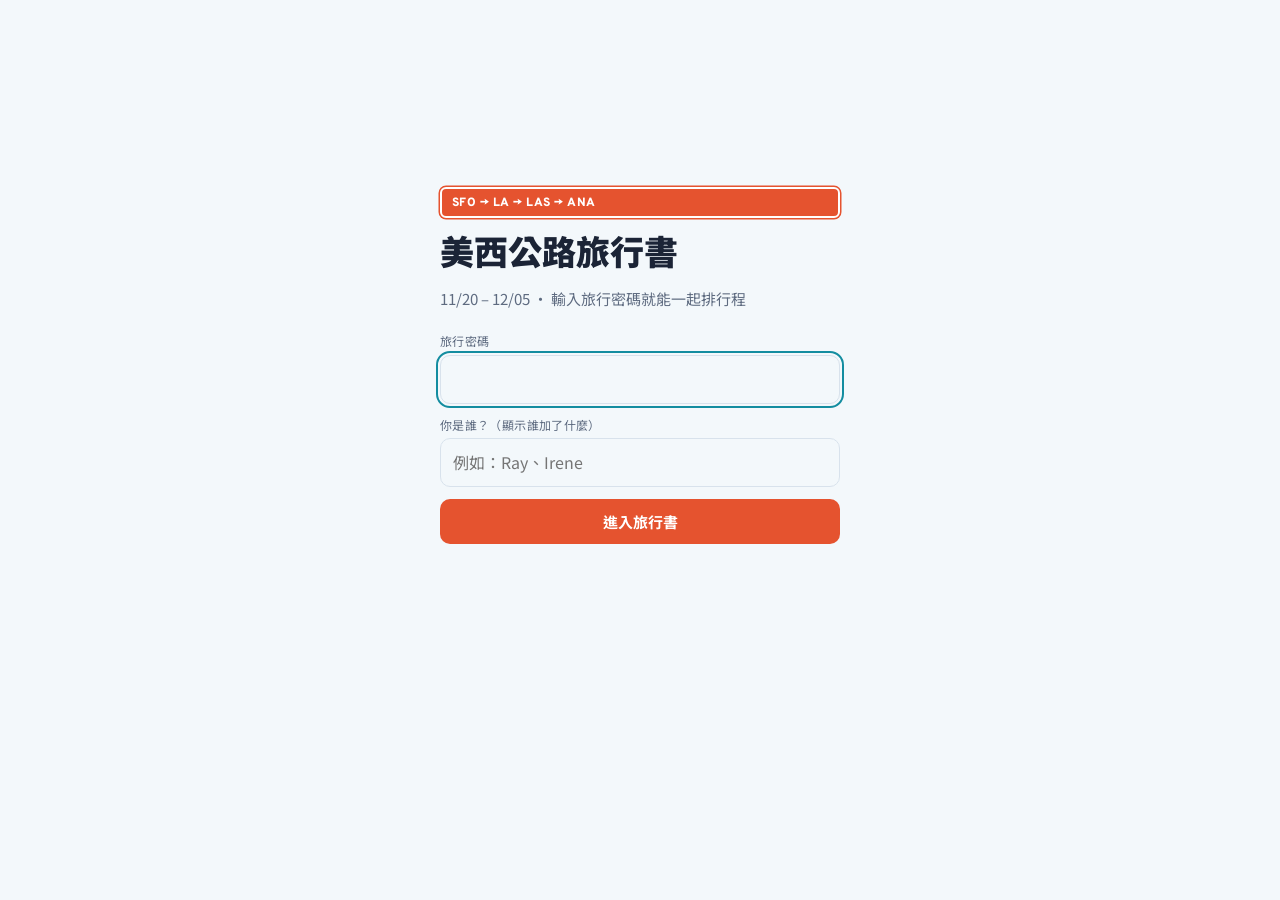
<file: index.html>
<!doctype html>
<html lang="zh-Hant">
<head>
<meta charset="utf-8">
<meta name="viewport" content="width=device-width,initial-scale=1,viewport-fit=cover">
<meta name="theme-color" content="#FF8A4C">
<meta name="robots" content="noindex,nofollow">
<title>美西公路旅行書</title>
<link rel="preconnect" href="https://fonts.googleapis.com">
<link rel="preconnect" href="https://fonts.gstatic.com" crossorigin>
<link rel="stylesheet" href="https://fonts.googleapis.com/css2?family=Overpass:wght@400;600;800;900&family=Overpass+Mono:wght@500;700&family=Noto+Sans+TC:wght@400;500;700;900&display=swap">
<link rel="stylesheet" href="style.css?v=16">
<link rel="icon" href="data:image/svg+xml,%3Csvg xmlns='http://www.w3.org/2000/svg' viewBox='0 0 64 64'%3E%3Crect x='4' y='10' width='56' height='44' rx='8' fill='%23FF8A4C' stroke='white' stroke-width='3'/%3E%3Cpath d='M18 40h28M32 22v18m-8-8 8-10 8 10' stroke='white' stroke-width='5' fill='none' stroke-linecap='round' stroke-linejoin='round'/%3E%3C/svg%3E">
</head>
<body>

<!-- 密碼畫面 -->
<main id="gate" class="gate" hidden>
  <div class="gate-card">
    <div class="sign big">SFO → LA → LAS → ANA</div>
    <h1>美西公路旅行書</h1>
    <p class="muted">11/20 – 12/05 · 輸入旅行密碼就能一起排行程</p>
    <form id="gateForm" class="stack" autocomplete="off">
      <div class="field"><label for="gPass">旅行密碼</label><input id="gPass" type="password" required autocomplete="current-password"></div>
      <div class="field"><label for="gName">你是誰？（顯示誰加了什麼）</label><input id="gName" type="text" maxlength="20" placeholder="例如：Ray、Irene"></div>
      <button class="btn" id="gBtn" type="submit">進入旅行書</button>
      <p class="err" id="gErr" role="alert"></p>
    </form>
  </div>
</main>

<!-- 主畫面 -->
<div id="app" class="wrap" hidden>
  <header class="hero">
    <div class="eyebrow">11/20 – 12/05 · 16 天</div>
    <h1>美西公路旅行書</h1>
    <p class="count" id="count"></p>
    <div class="route" aria-label="路線">
      <span class="sign">SFO</span><span class="arr">→</span><span class="sign">LA</span><span class="arr">→</span><span class="sign">LAS</span><span class="arr">→</span><span class="sign">ANAHEIM</span><span class="arr">→</span><span class="sign">SFO</span>
    </div>
  </header>

  <form class="namebar" id="nameBar" autocomplete="off" hidden>
    <label for="nName">你是誰？加行程時會標上名字</label>
    <div class="namebar-row"><input type="text" id="nName" maxlength="20" placeholder="例如：Irene"><button class="btn sm" type="submit">好</button></div>
  </form>

  <form class="add" id="addForm" autocomplete="off">
    <h2>看到不錯的地方？貼上來</h2>
    <p class="hint">有 IG Reels、TikTok、Google 地圖連結就貼上；只知道大概名字也可以，寫在「地點名字」。按 ✨ AI 判斷，它會找出正確地點、停留多久，直接排進適合的那天。</p>
    <div class="field">
      <label for="fUrl">連結（選填）</label>
      <div class="urlbox"><input type="text" id="fUrl" inputmode="url" placeholder="https://www.instagram.com/reel/…"><span class="tag" id="fTag" hidden></span></div>
    </div>
    <div class="field"><label for="fTitle">地點名字（只知道大概也可以）</label><input type="text" id="fTitle" maxlength="200" placeholder="例如：聖塔莫尼卡那家很紅的潛艇堡"></div>
    <div class="field"><label for="fMemo">📝 筆記：到這裡要做什麼（選填）</label><textarea id="fMemo" rows="2" maxlength="4000" placeholder="一行一件事，例如：&#10;點招牌 Godmother 潛艇堡&#10;買伴手禮給阿嬤"></textarea></div>
    <div class="photo-pick">
      <label class="pick" for="fPhoto"><span class="pick-ic" aria-hidden="true">＋</span><span>加照片（Reels 截圖也可以）</span></label>
      <input type="file" id="fPhoto" accept="image/*" class="sr">
      <div class="preview" id="fPreview" hidden><img alt="" id="fPreviewImg"><button type="button" class="ic" id="fPhotoClear" aria-label="移除照片">✕</button></div>
    </div>
    <button class="btn ai wide" type="button" id="fAi">✨ AI 判斷並排進行程</button>
    <div class="aibox" id="fAiBox" role="status" hidden></div>
    <details class="manual" id="fManual">
      <summary>或自己選日期、時間</summary>
    <div class="row2">
      <div class="field"><label for="fDay">排到哪天</label><select id="fDay"></select></div>
      <div class="field"><label for="fTime">時間（選填）</label><input type="text" id="fTime" maxlength="40" placeholder="例如 18:00、傍晚"></div>
    </div>
    <div class="field"><label for="fStay">預計停留多久（選填）</label><input type="text" id="fStay" maxlength="40" placeholder="例如 1 小時、半天，空著就讓 AI 建議"></div>
    <div class="field"><label for="fNote">備註（選填）</label><input type="text" id="fNote" maxlength="2000" placeholder="例如：要預約、只開到下午 3 點"></div>
    <div class="actions">
      <button class="btn ghost" type="submit" id="fBtn">照我選的加進行程</button>
      <span class="hint" id="fMsg" role="status"></span>
    </div>
    </details>
  </form>

  <nav class="nav" id="nav" aria-label="跳到某一天"></nav>

  <section class="sec" id="wish">
    <div class="sec-head">
      <div class="sign exit wishsign"><span class="md">想去</span><span class="wd">WISH LIST</span></div>
      <div class="sec-title"><h3>想去清單</h3><span class="sub">還沒排進哪一天的口袋名單</span></div>
    </div>
    <ul class="wishlist" id="list-wish"><li class="empty">正在載入行程…</li></ul>
  </section>

  <section class="sec" id="qa">
    <div class="sec-head">
      <div class="sign exit qasign"><span class="md">Q&amp;A</span><span class="wd">ASK</span></div>
      <div class="sec-title"><h3>問題討論</h3><span class="sub">對行程有疑問就問，大家可以回答，AI 小幫手也會先根據行程回覆</span></div>
    </div>
    <form class="qa-ask" id="qaForm" autocomplete="off">
      <label for="qaBody" class="sr">你的問題</label>
      <textarea id="qaBody" rows="2" maxlength="2000" placeholder="例如：11/24 幾點從 LA 出發比較不會塞車？"></textarea>
      <div class="actions"><button class="btn" type="submit" id="qaBtn">發問</button><span class="hint" id="qaMsg" role="status"></span></div>
    </form>
    <ul class="qa-list" id="qaList"><li class="empty">還沒有人發問。</li></ul>
  </section>

  <div id="days" class="days"></div>

  <footer class="foot">
    <span>兩個人看到的是同一份，每 20 秒自動更新。</span>
    <button class="linkbtn" type="button" id="logout">登出這支手機</button>
  </footer>
</div>

<div id="setup" class="gate" hidden><div class="gate-card"><h1>還沒設定好</h1><p class="muted">config.js 裡還沒有填 Supabase 的網址和金鑰。</p></div></div>
<div class="toast" id="toast" role="status" aria-live="polite" hidden></div>

<script src="config.js"></script>
<script src="app.js?v=17"></script>
</body>
</html>
</file>
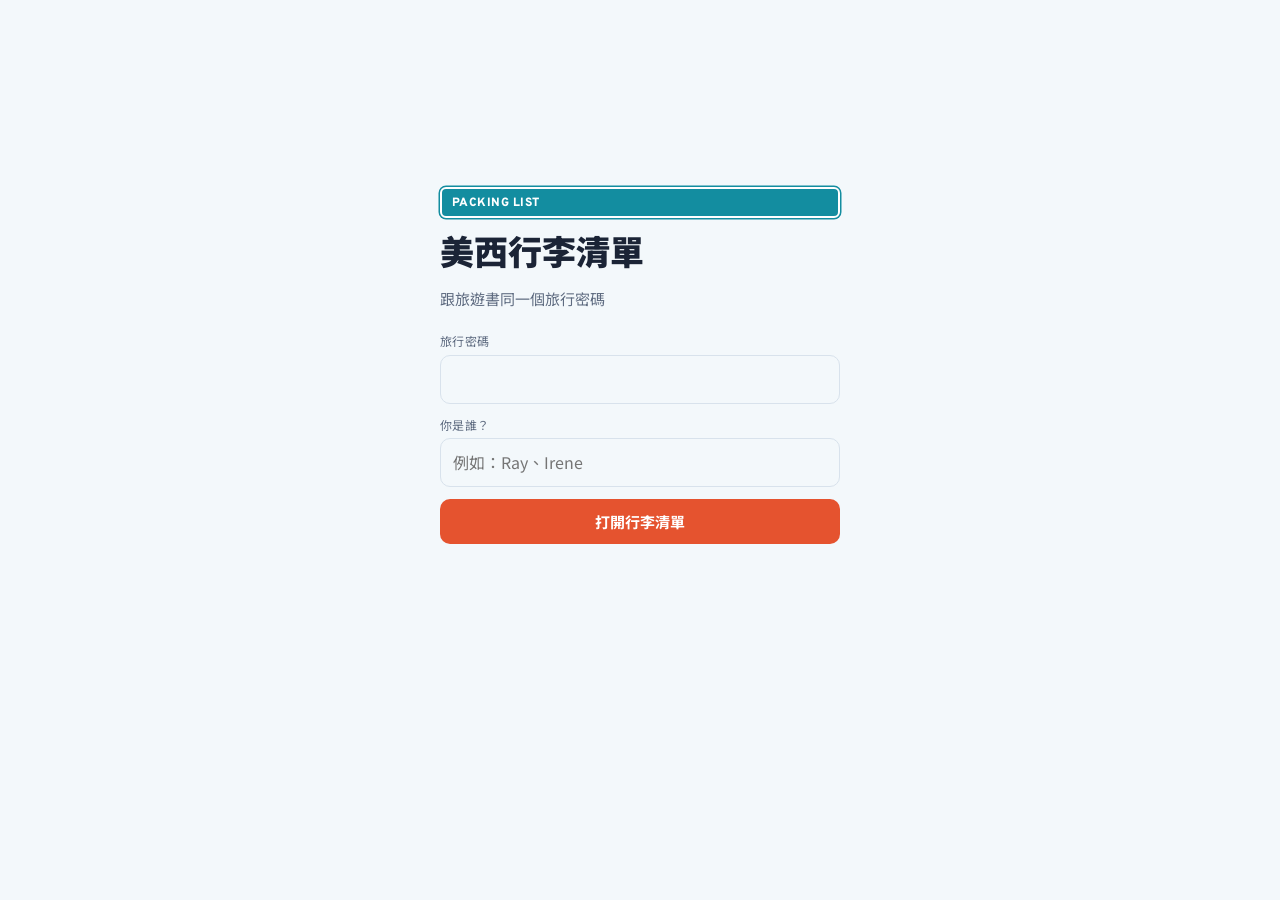
<file: packing.html>
<!doctype html>
<html lang="zh-Hant">
<head>
<meta charset="utf-8">
<meta name="viewport" content="width=device-width,initial-scale=1,viewport-fit=cover">
<meta name="theme-color" content="#138DA0">
<meta name="robots" content="noindex,nofollow">
<title>美西行李清單</title>
<link rel="preconnect" href="https://fonts.googleapis.com">
<link rel="preconnect" href="https://fonts.gstatic.com" crossorigin>
<link rel="stylesheet" href="https://fonts.googleapis.com/css2?family=Overpass:wght@400;600;800;900&family=Overpass+Mono:wght@500;700&family=Noto+Sans+TC:wght@400;500;700;900&display=swap">
<link rel="stylesheet" href="style.css?v=16">
<link rel="stylesheet" href="packing.css?v=2">
<link rel="icon" href="data:image/svg+xml,%3Csvg xmlns='http://www.w3.org/2000/svg' viewBox='0 0 64 64'%3E%3Crect x='10' y='16' width='44' height='40' rx='8' fill='%23138DA0' stroke='white' stroke-width='3'/%3E%3Cpath d='M24 16v-6h16v6M22 36l7 7 13-14' stroke='white' stroke-width='5' fill='none' stroke-linecap='round' stroke-linejoin='round'/%3E%3C/svg%3E">
</head>
<body>

<main id="gate" class="gate" hidden>
  <div class="gate-card">
    <div class="sign big pk-sign">PACKING LIST</div>
    <h1>美西行李清單</h1>
    <p class="muted">跟旅遊書同一個旅行密碼</p>
    <form id="gateForm" class="stack" autocomplete="off">
      <div class="field"><label for="gPass">旅行密碼</label><input id="gPass" type="password" required autocomplete="current-password"></div>
      <div class="field"><label for="gName">你是誰？</label><input id="gName" type="text" maxlength="20" placeholder="例如：Ray、Irene"></div>
      <button class="btn" id="gBtn" type="submit">打開行李清單</button>
      <p class="err" id="gErr" role="alert"></p>
    </form>
  </div>
</main>

<div id="app" class="wrap" hidden>
  <header class="hero pk-hero">
    <div class="eyebrow" id="eyebrow">11/20 出發 · 16 天</div>
    <h1>美西行李清單</h1>
    <p class="count" id="count"></p>
    <div class="pk-meter" aria-hidden="true"><span id="meterBar"></span></div>
    <a class="pk-back" href="./">← 回旅遊書</a>
  </header>

  <div class="pk-mode" role="tablist" aria-label="清單模式">
    <button type="button" role="tab" data-mode="packed" class="on">🧳 出發前打包</button>
    <button type="button" role="tab" data-mode="back">🏨 回程收行李</button>
  </div>
  <p class="hint" id="modeHint"></p>

  <form class="add" id="addForm" autocomplete="off">
    <h2>還要帶什麼？</h2>
    <div class="field"><label for="aTitle">東西名字</label><input type="text" id="aTitle" maxlength="200" placeholder="例如：護照、行動電源、迪士尼髮箍" required></div>
    <div class="row2">
      <div class="field"><label for="aCat">分類</label><select id="aCat"></select></div>
      <div class="field"><label for="aQty">數量</label><input type="number" id="aQty" min="1" max="99" value="1" inputmode="numeric"></div>
    </div>
    <div class="field"><span class="lbl">誰帶</span><div class="pk-who" id="aWho"></div></div>
    <div class="field"><label for="aNote">備註（選填）</label><input type="text" id="aNote" maxlength="1000" placeholder="例如：隨身不能托運、放外套口袋"></div>
    <label class="pk-toggle"><input type="checkbox" id="aBuy"> 出發前還要買</label>
    <div class="actions"><button class="btn" type="submit" id="aBtn">加進清單</button><span class="hint" id="aMsg" role="status"></span></div>
  </form>

  <section class="pk-suggest" id="suggest">
    <div><b>不知道從哪開始？</b><span class="hint">一鍵加入美西 16 天自駕的常用清單（11 月早晚冷、賭城乾燥、迪士尼一整天），已經有的不會重複加。</span></div>
    <button class="btn ai" type="button" id="sugBtn">✨ 加入建議清單</button>
  </section>

  <nav class="nav pk-filter" id="filter" aria-label="篩選"></nav>

  <div id="groups" class="pk-groups"><p class="empty">正在載入清單…</p></div>

  <footer class="foot">
    <span>兩個人看到的是同一份，每 20 秒自動更新。</span>
    <button class="linkbtn" type="button" id="resetBtn">全部取消勾選</button>
    <button class="linkbtn" type="button" id="logout">登出這支手機</button>
  </footer>
</div>

<div id="setup" class="gate" hidden><div class="gate-card"><h1>資料庫還沒準備好</h1><p class="muted" id="setupMsg">Supabase 裡還沒有行李清單的資料表。到 SQL Editor 執行 repo 裡的 <code>supabase/packing.sql</code> 一次就好。</p></div></div>
<div class="toast" id="toast" role="status" aria-live="polite" hidden></div>

<script src="config.js"></script>
<script src="packing.js?v=2"></script>
</body>
</html>
</file>
<file: style.css>
/* Layout: one road column for the phone. A sunset hero, the paste bar, a wish wall, then sixteen days, each opening on a cover photo with a sun-faded date sign. */
/* Palette: California sunshine — sunset coral, golden-hour yellow, Pacific teal, bougainvillea pink, on a hazy sky white; night mode is a Pacific night navy. */
:root{
  --bg:#F3F8FB; --surface:#FFFFFF; --ink:#1B2436; --muted:#5E6B80; --line:#D8E2EC; --soft:#EAF1F7;
  --sign:#E5532F; --sign-ink:#FFFFFF; --amber:#FFC23D; --amber-ink:#3D2A00; --amber-soft:#FFF2CC;
  --ocean:#138DA0; --pink:#F2547D;
  --sun-a:#FFC75A; --sun-b:#F2703F; --sun-c:#D93E6A; --on-sun:#FFFFFF;
  --danger:#C2261B; --focus:#138DA0; --on-photo:#FFFFFF; --shade:rgba(12,18,32,.72);
  --sf:#E5532F; --la:#F2547D; --lv:#8A4FD1; --ana:#138DA0;
  --display:"Overpass","Noto Sans TC",system-ui,sans-serif;
  --body:"Noto Sans TC","Overpass",system-ui,sans-serif;
  --mono:"Overpass Mono",ui-monospace,SFMono-Regular,monospace;
  --r:14px;
  color-scheme:light;
}
@media (prefers-color-scheme: dark){ :root:not([data-theme="light"]){
  --bg:#0E1626; --surface:#162135; --ink:#EAF0F7; --muted:#9AA8BD; --line:#26344C; --soft:#1C2940;
  --sign:#FF6A48; --sign-ink:#FFFFFF; --amber:#FFC94F; --amber-ink:#2A1D00; --amber-soft:#3A2E12;
  --ocean:#3CC2D3; --pink:#FF7A9C;
  --sun-a:#E8A43C; --sun-b:#E06A3A; --sun-c:#C93D6A; --on-sun:#FFFFFF;
  --danger:#FF8A80; --focus:#3CC2D3; --shade:rgba(0,0,0,.78);
  --sf:#FF7A5C; --la:#FF7A9C; --lv:#B88AF0; --ana:#3CC2D3; color-scheme:dark } }
:root[data-theme="dark"]{
  --bg:#0E1626; --surface:#162135; --ink:#EAF0F7; --muted:#9AA8BD; --line:#26344C; --soft:#1C2940;
  --sign:#FF6A48; --sign-ink:#FFFFFF; --amber:#FFC94F; --amber-ink:#2A1D00; --amber-soft:#3A2E12;
  --ocean:#3CC2D3; --pink:#FF7A9C;
  --sun-a:#E8A43C; --sun-b:#E06A3A; --sun-c:#C93D6A; --on-sun:#FFFFFF;
  --danger:#FF8A80; --focus:#3CC2D3; --shade:rgba(0,0,0,.78);
  --sf:#FF7A5C; --la:#FF7A9C; --lv:#B88AF0; --ana:#3CC2D3; color-scheme:dark }

*{box-sizing:border-box}
html{-webkit-text-size-adjust:100%}
body{margin:0;background:var(--bg);color:var(--ink);font-family:var(--body);font-size:15px;line-height:1.55;
  padding-left:max(16px,env(safe-area-inset-left,0px));padding-right:max(16px,env(safe-area-inset-right,0px));
  padding-block:calc(20px + env(safe-area-inset-top,0px)) calc(80px + env(safe-area-inset-bottom,0px))}
body::before{content:"";position:fixed;inset:0 0 auto;height:env(safe-area-inset-top,0px);z-index:10;background:var(--bg)}
img{max-width:100%;display:block}
[hidden]{display:none!important}
a{color:inherit}
button,input,select,textarea{font:inherit;color:inherit}
:focus-visible{outline:2px solid var(--focus);outline-offset:2px;border-radius:6px}
.sr{position:absolute;width:1px;height:1px;opacity:0;pointer-events:none}
.muted{color:var(--muted)}
.wrap{max-width:720px;margin:0 auto;display:flex;flex-direction:column;gap:24px}

/* highway sign */
.sign{font-family:var(--display);font-weight:800;letter-spacing:.04em;background:var(--sign);color:var(--sign-ink);
  border-radius:6px;border:2px solid var(--sign-ink);box-shadow:0 0 0 1.5px var(--sign);padding:4px 9px 2px;font-size:13px;display:inline-block}
.sign.big{font-size:12px;padding:5px 10px 3px}

/* gate */
.gate{min-height:80vh;display:grid;place-items:center}
.gate-card{width:100%;max-width:400px;display:flex;flex-direction:column;gap:12px}
.gate h1{font-family:var(--display);font-weight:900;font-size:34px;line-height:1.1;margin:8px 0 0}
.gate p{margin:0}
.stack{display:flex;flex-direction:column;gap:12px;margin-top:10px}
.err{color:var(--danger);font-size:14px;min-height:1.2em}

/* hero: the one bold move — a sunset band with a low sun and a sea line */
.hero{position:relative;overflow:hidden;border-radius:22px;padding:22px 20px 20px;color:var(--on-sun);
  background:linear-gradient(180deg,var(--sun-c) 0%,var(--sun-b) 58%,var(--sun-a) 100%)}
.hero::before{content:"";position:absolute;width:170px;height:170px;border-radius:50%;right:18px;bottom:-96px;
  background:radial-gradient(circle,rgba(255,255,255,.55) 0 42%,rgba(255,255,255,.18) 43% 60%,transparent 61%)}
.hero::after{content:"";position:absolute;left:0;right:0;bottom:0;height:16px;
  background:repeating-linear-gradient(90deg,rgba(255,255,255,.28) 0 26px,transparent 26px 40px);
  mask-image:linear-gradient(180deg,transparent 0 40%,#000 40% 60%,transparent 60%);-webkit-mask-image:linear-gradient(180deg,transparent 0 40%,#000 40% 60%,transparent 60%)}
.hero>*{position:relative}
.eyebrow{font-family:var(--mono);font-size:12px;letter-spacing:.08em;color:var(--muted);text-transform:uppercase}
.hero .eyebrow{color:var(--on-sun);opacity:.9}
.hero h1{font-family:var(--display);font-weight:900;font-size:clamp(30px,8vw,44px);line-height:1.08;margin:6px 0;text-wrap:balance;text-shadow:0 1px 2px rgba(80,10,30,.25)}
.hero .eyebrow,.hero .count{text-shadow:0 1px 2px rgba(80,10,30,.25)}
.count{color:var(--muted);margin:0}
.hero .count{color:var(--on-sun);opacity:.95}
.route{display:flex;flex-wrap:wrap;align-items:center;gap:6px;margin-top:14px}
.route .arr{color:var(--muted);font-family:var(--mono)}
.hero .route .arr{color:var(--on-sun)}
.hero .route .sign{background:rgba(255,255,255,.92);color:var(--sign);border-color:transparent;box-shadow:none}

/* forms */
.add{background:var(--surface);border:1px solid var(--line);border-radius:var(--r);padding:16px;display:flex;flex-direction:column;gap:12px}
.add h2{font-family:var(--display);font-size:18px;font-weight:800;margin:0}
.hint{margin:0;color:var(--muted);font-size:13px}
.field{display:flex;flex-direction:column;gap:4px;min-width:0}
.field label{font-size:12px;color:var(--muted);letter-spacing:.03em}
input[type=text],input[type=password],select,textarea{width:100%;background:var(--bg);border:1px solid var(--line);border-radius:10px;padding:11px 12px;min-width:0;font-size:16px}
textarea{resize:vertical;min-height:44px}
.row2{display:grid;grid-template-columns:1fr 1fr;gap:10px}
@media (max-width:520px){.row2{grid-template-columns:1fr}}
.urlrow{display:flex;gap:8px;align-items:stretch}
.urlrow .urlbox{flex:1;min-width:0}
.btn.ai{flex:none;background:linear-gradient(100deg,var(--sun-b),var(--sun-c));color:var(--on-sun);white-space:nowrap;text-shadow:0 1px 1px rgba(80,10,30,.2)}
.btn.wide{width:100%;padding:13px}
.manual{border-top:1px dashed var(--line);padding-top:10px}
.manual>summary{cursor:pointer;color:var(--muted);font-size:13.5px;padding:4px 0}
.manual[open]{display:flex;flex-direction:column;gap:12px}
.memo{background:var(--amber-soft);border-radius:9px;padding:8px 12px;font-size:13.5px;margin:0 10px 10px}
.memo-h{font-size:12px;font-weight:700;color:var(--amber-ink);margin-bottom:2px}
.memo ul{margin:0;padding-left:18px}
.memo li{word-break:break-word}
.aibox{font-size:13.5px;border-radius:10px;padding:10px 12px;background:var(--soft);line-height:1.5}
.aibox.ok{background:color-mix(in srgb,var(--sign) 12%,var(--surface));border:1px solid color-mix(in srgb,var(--sign) 35%,transparent)}
.aibox.warn{background:var(--amber-soft)}
.aibox b{font-weight:700}
.ailist{margin:4px 0;padding-left:18px;display:flex;flex-direction:column;gap:2px}
.aibtns{display:flex;gap:8px;margin-top:8px;flex-wrap:wrap}
.chip-stay{color:var(--muted);background:var(--surface)}
.list .leg{list-style:none;margin:-2px 0}
.leg a{display:flex;align-items:center;gap:8px;font-size:12.5px;color:var(--muted);text-decoration:none;padding:6px 10px;border-radius:9px;border:1px dashed var(--line);background:transparent}
.leg a:hover{border-color:var(--muted);color:var(--ink)}
.leg-go{margin-left:auto;font-weight:600;color:var(--sign);flex:none}
.leg-txt{display:flex;flex-direction:column;min-width:0;line-height:1.3}
.leg.ok .leg-main{color:var(--ink);font-weight:700;font-variant-numeric:tabular-nums}
.leg-sub{font-size:11px;color:var(--muted)}
.leg.wait .leg-main{opacity:.7}
.urlbox{position:relative}
.urlbox input{padding-right:80px}
.urlbox .tag{position:absolute;right:8px;top:50%;transform:translateY(-50%);pointer-events:none}
.actions{display:flex;gap:12px;align-items:center;flex-wrap:wrap}
.btn{border:0;border-radius:10px;padding:11px 18px;font-weight:700;cursor:pointer;background:var(--sign);color:var(--sign-ink)}
.btn:disabled{opacity:.55;cursor:default}
.btn.ghost{background:var(--surface);color:var(--ink);border:1px solid var(--line);font-weight:500}
.btn.danger{background:var(--danger);color:var(--surface)}
.btn.sm{padding:7px 12px;font-size:13px}
.linkbtn{background:none;border:0;color:var(--muted);text-decoration:underline;cursor:pointer;font-size:12.5px;padding:4px}

.photo-pick{display:flex;gap:12px;align-items:center;flex-wrap:wrap}
.pick{display:inline-flex;align-items:center;gap:8px;border:1.5px dashed var(--line);border-radius:10px;padding:10px 14px;cursor:pointer;color:var(--muted);font-size:14px}
.pick:hover{border-color:var(--muted)}
.pick-ic{font-weight:700;color:var(--sign)}
.preview{position:relative;width:88px;height:66px;border-radius:9px;overflow:hidden;border:1px solid var(--line)}
.preview img{width:100%;height:100%;object-fit:cover}
.preview .ic{position:absolute;top:3px;right:3px;width:24px;height:24px;background:var(--shade);color:var(--on-photo);border:0;font-size:11px}

/* nav */
.nav{position:sticky;top:env(safe-area-inset-top,0px);z-index:5;background:var(--bg);margin-inline:-4px;padding:8px 4px;overflow-x:auto;display:flex;gap:6px;scrollbar-width:none}
.nav::-webkit-scrollbar{display:none}
.nav a{flex:none;text-decoration:none;font-family:var(--mono);font-size:12px;padding:6px 10px;border-radius:999px;border:1px solid var(--line);background:var(--surface);white-space:nowrap}
.nav a .dot{display:inline-block;width:7px;height:7px;border-radius:50%;margin-right:5px;vertical-align:1px}
.nav a.qa-chip{background:var(--ink);color:var(--bg);border-color:var(--ink);font-family:var(--body);font-weight:700}
.nav a.wish{background:var(--amber);color:var(--amber-ink);border-color:var(--amber);font-family:var(--body);font-weight:700}

/* sections */
.days{display:flex;flex-direction:column;gap:34px}
.sec{scroll-margin-top:62px;display:flex;flex-direction:column;gap:12px}
.sec-head{display:flex;align-items:center;gap:12px;flex-wrap:wrap}
.exit{display:flex;flex-direction:column;align-items:center;justify-content:center;min-width:66px;line-height:1;padding:6px 8px 5px;border-radius:8px}
.exit .md{font-weight:900;font-size:20px;font-variant-numeric:tabular-nums}
.exit .wd{font-size:9.5px;letter-spacing:.1em;margin-top:4px;font-weight:600}
.wishsign{background:var(--amber);color:var(--amber-ink);border-color:var(--amber-ink);box-shadow:0 0 0 2px var(--amber);transform:rotate(-2deg)}
.sec-title{display:flex;flex-direction:column;gap:2px;min-width:0;flex:1}
.sec-title h3{margin:0;font-family:var(--display);font-weight:800;font-size:19px}
.sec-title .sub{font-size:13px;color:var(--muted)}

/* Q&A */
.qasign{background:var(--ink);color:var(--bg);border-color:var(--bg);box-shadow:0 0 0 2px var(--ink)}
.qa-ask{display:flex;flex-direction:column;gap:8px}
.qa-list{list-style:none;margin:0;padding:0;display:flex;flex-direction:column;gap:10px}
.qa{background:var(--surface);border:1px solid var(--line);border-radius:var(--r);padding:12px;display:flex;flex-direction:column;gap:10px;min-width:0}
.qa-q{font-weight:700;font-size:15.5px;white-space:pre-wrap;word-break:break-word}
.qa-meta{font-size:12px;color:var(--muted);display:flex;gap:10px;align-items:center;flex-wrap:wrap}
.qa-meta .spacer{flex:1}
.ans{border-left:3px solid var(--line);padding:2px 0 2px 10px;display:flex;flex-direction:column;gap:3px}
.ans.ai{border-left-color:var(--sign)}
.ans-who{font-size:12px;font-weight:700;color:var(--muted)}
.ans.ai .ans-who{color:var(--sign)}
.ans-body{font-size:14px;white-space:pre-wrap;word-break:break-word}
.ans.thinking .ans-body{color:var(--muted)}
.qa-reply{display:flex;gap:8px}
.qa-reply input{flex:1}
.linkbtn.sm{font-size:12px}

/* day cover */
.cover{position:relative;border-radius:18px;overflow:hidden;min-height:150px;display:flex;align-items:flex-end;
  background:linear-gradient(135deg,color-mix(in srgb,var(--c) 26%,var(--surface)) 0%,var(--surface) 75%);border:1px solid var(--line)}
.cover::after{content:"";position:absolute;inset:0;pointer-events:none;opacity:.5;
  background-image:repeating-linear-gradient(90deg,transparent 0 22px,color-mix(in srgb,var(--c) 18%,transparent) 22px 34px);
  mask-image:linear-gradient(180deg,transparent 0 62%,#000 62% 66%,transparent 66%);-webkit-mask-image:linear-gradient(180deg,transparent 0 62%,#000 62% 66%,transparent 66%)}
.cover img{position:absolute;inset:0;width:100%;height:100%;object-fit:cover}
.credit{position:absolute;z-index:2;right:10px;bottom:8px;font-size:10px;color:var(--on-photo);opacity:.75;text-decoration:none}
.cover:not(.has-photo) .credit{display:none}
.cover.has-photo{aspect-ratio:16/10;min-height:0;border:0;max-width:100%}
.cover.has-photo::after{opacity:1;mask-image:none;-webkit-mask-image:none;background:linear-gradient(180deg,transparent 40%,var(--shade) 100%)}
.cover-in{position:relative;z-index:1;display:flex;align-items:flex-end;gap:12px;padding:14px 14px 22px;width:100%;flex-wrap:wrap}
.cover.has-photo .cover-in{color:var(--on-photo)}
.cover-txt{display:flex;flex-direction:column;gap:2px;min-width:0;flex:1}
.cover-txt h3{margin:0;font-family:var(--display);font-weight:900;font-size:22px;line-height:1.15}
.cover-txt .sub{font-size:13px;opacity:.85}
.cover-btn{position:absolute;z-index:2;top:10px;right:10px;border:0;border-radius:999px;padding:6px 11px;font-size:12px;cursor:pointer;
  background:var(--surface);color:var(--ink);box-shadow:0 1px 4px rgba(0,0,0,.15)}
.cover.has-photo .cover-btn{background:var(--shade);color:var(--on-photo);box-shadow:none}

.drive{display:flex;gap:10px;align-items:center;font-size:13px;background:var(--soft);border-radius:10px;padding:9px 12px}
.drive .lane{font-family:var(--mono);font-weight:700;background:var(--surface);border:1.5px solid var(--ink);border-radius:5px;padding:1px 6px;font-size:12px;flex:none}

/* lists */
.list{list-style:none;margin:0;padding:0 0 0 22px;display:flex;flex-direction:column;gap:10px;position:relative}
.list::before{content:"";position:absolute;left:8px;top:6px;bottom:6px;border-left:2px dashed var(--line)}
.wishlist{list-style:none;margin:0;padding:0;display:grid;grid-template-columns:repeat(auto-fill,minmax(160px,1fr));gap:10px}
.empty{color:var(--muted);font-size:13px;border:1px dashed var(--line);border-radius:12px;padding:12px;grid-column:1/-1;background:var(--surface)}
.add-here{align-self:flex-start;margin-left:22px}

.item{background:var(--surface);border:1px solid var(--line);border-radius:var(--r);display:flex;flex-direction:column;position:relative;min-width:0}
.list .item::before{content:"";position:absolute;left:-19px;top:18px;width:10px;height:10px;border-radius:50%;background:var(--bg);border:2px solid var(--muted)}
.list .item.has-thumb::before{border-color:var(--sign);background:var(--sign)}
.wishlist .item{border-top:4px solid var(--amber)}
.body{padding:10px;display:flex;gap:12px;align-items:flex-start}
.thumb{flex:none;width:104px;aspect-ratio:3/4;border-radius:10px;overflow:hidden;background:var(--soft);display:block;text-decoration:none;max-width:100%}
.thumb img{width:100%;height:100%;object-fit:cover}
.thumb-play{width:100%;height:100%;display:flex;flex-direction:column;align-items:center;justify-content:center;gap:6px;color:var(--muted);
  background:linear-gradient(160deg,var(--soft),var(--surface))}
.thumb-play.ig{background:linear-gradient(160deg,color-mix(in srgb,#F58529 30%,var(--surface)),color-mix(in srgb,#DD2A7B 35%,var(--surface)),color-mix(in srgb,#8134AF 30%,var(--surface)));color:var(--ink)}
.thumb-play.tt{background:linear-gradient(160deg,color-mix(in srgb,#25F4EE 28%,var(--surface)),color-mix(in srgb,#FE2C55 28%,var(--surface)));color:var(--ink)}
.thumb-play.yt{background:color-mix(in srgb,#FF0000 18%,var(--surface));color:var(--ink)}
.thumb-play .play{width:38px;height:38px;border-radius:50%;background:var(--surface);display:grid;place-items:center;font-size:15px;padding-left:3px;box-shadow:0 1px 6px rgba(0,0,0,.18)}
.thumb-lbl{font-family:var(--mono);font-size:11px;font-weight:700}
.wishlist .body{flex-direction:column;gap:8px}
.wishlist .thumb{width:100%;aspect-ratio:4/3}
.wishlist .acts{align-self:flex-end}
.chips{display:flex;flex-wrap:wrap;gap:6px;margin-top:6px}
.chip{display:inline-flex;align-items:center;gap:4px;font-size:12.5px;font-weight:600;text-decoration:none;padding:4px 10px;border-radius:999px;border:1px solid var(--line);background:var(--bg)}
.chip-link{background:var(--sign);color:var(--sign-ink);border-color:var(--sign)}
.chip-link.ig{background:#C13584;border-color:#C13584;color:#fff}
.chip-link.tt{background:var(--ink);border-color:var(--ink);color:var(--bg)}
.chip-link.yt{background:#D11;border-color:#D11;color:#fff}
.chip-map{color:var(--ink)}
@media (max-width:420px){.thumb{width:84px}}
.tag{flex:none;font-family:var(--mono);font-size:11px;font-weight:700;padding:2px 6px;border-radius:5px;background:var(--soft);color:var(--muted);margin-top:2px;letter-spacing:.02em}
.tag.ig{background:color-mix(in srgb,#E1306C 14%,transparent);color:#C13584}
.tag.yt{background:color-mix(in srgb,#FF0000 12%,transparent);color:#D11}
.tag.map{background:color-mix(in srgb,#34A853 15%,transparent);color:#1E8E3E}
.tag.xhs{background:color-mix(in srgb,#FF2442 12%,transparent);color:#E0243F}
.main{flex:1;min-width:0;display:flex;flex-direction:column;gap:3px}
.ttl{font-weight:700;word-break:break-word;font-size:15.5px;line-height:1.4}
.ttl a{text-decoration:underline;text-decoration-color:var(--line);text-underline-offset:3px}
.time{font-family:var(--mono);font-size:12.5px;color:var(--sign);font-weight:700;margin-right:6px}
.note{font-size:13.5px;color:var(--muted);white-space:pre-wrap;word-break:break-word}
.meta{font-size:12px;color:var(--muted);display:flex;gap:10px;flex-wrap:wrap;align-items:center}
.meta a{color:var(--muted)}
.acts{display:flex;gap:4px;flex:none}
.ic{border:1px solid var(--line);background:var(--surface);border-radius:8px;width:32px;height:32px;cursor:pointer;display:grid;place-items:center;font-size:13px;color:var(--muted)}
.ic:disabled{opacity:.35;cursor:default}
.edit{display:flex;flex-direction:column;gap:10px;border-top:1px solid var(--line);padding:12px}
.edit .btns{display:flex;gap:8px;flex-wrap:wrap;align-items:center}
.edit .btns .spacer{flex:1}
.confirm{display:flex;gap:6px;align-items:center;font-size:13px;flex-wrap:wrap}
.batch{border-top:1px dashed var(--line);padding-top:8px}

.toast{position:fixed;left:50%;bottom:calc(18px + env(safe-area-inset-bottom,0px));transform:translateX(-50%);background:var(--ink);color:var(--bg);
  padding:10px 16px;border-radius:999px;font-size:14px;z-index:20;max-width:calc(100% - 32px)}
.foot{color:var(--muted);font-size:12.5px;display:flex;justify-content:space-between;gap:10px;flex-wrap:wrap;align-items:center;border-top:1px solid var(--line);padding-top:16px}
@media (prefers-reduced-motion:no-preference){html{scroll-behavior:smooth}.item{transition:border-color .15s}}
</file>
<file: packing.css>
/* 行李清單：沿用旅遊書的 style.css，只加這頁特有的東西。主色換成太平洋藍綠，像一張行李吊牌。 */
.pk-sign{background:var(--ocean);box-shadow:0 0 0 1.5px var(--ocean)}
.pk-hero{background:linear-gradient(160deg,var(--ocean) 0%,color-mix(in srgb,var(--ocean) 55%,var(--sun-b)) 70%,var(--sun-a) 120%)}
.pk-hero::before{display:none}
.pk-hero h1,.pk-hero .eyebrow,.pk-hero .count{text-shadow:0 1px 2px rgba(0,30,40,.3)}
.pk-meter{margin-top:14px;height:10px;border-radius:999px;background:rgba(255,255,255,.28);overflow:hidden}
.pk-meter span{display:block;height:100%;width:0;background:#fff;border-radius:999px;transition:width .4s ease}
.pk-back{display:inline-block;margin-top:12px;color:var(--on-sun);font-size:13px;font-weight:600;text-decoration:none;opacity:.92}
.pk-back:hover{text-decoration:underline}

.pk-mode{display:grid;grid-template-columns:1fr 1fr;gap:6px;background:var(--soft);border-radius:12px;padding:4px}
.pk-mode button{border:0;background:transparent;border-radius:9px;padding:10px 8px;font-weight:700;cursor:pointer;color:var(--muted)}
.pk-mode button.on{background:var(--surface);color:var(--ink);box-shadow:0 1px 3px rgba(0,0,0,.12)}
#modeHint{margin-top:-14px}

.lbl{font-size:12px;color:var(--muted);letter-spacing:.03em}
.pk-who{display:flex;gap:6px;flex-wrap:wrap}
.pk-who button{border:1px solid var(--line);background:var(--surface);border-radius:999px;padding:6px 14px;font-size:13.5px;cursor:pointer}
.pk-who button.on{background:var(--ocean);border-color:var(--ocean);color:#fff;font-weight:700}
.pk-toggle{display:flex;align-items:center;gap:8px;font-size:14px;cursor:pointer}
.pk-toggle input{width:18px;height:18px;accent-color:var(--sign)}

.pk-suggest{display:flex;gap:12px;align-items:center;flex-wrap:wrap;border:1.5px dashed var(--line);border-radius:var(--r);padding:14px}
.pk-suggest>div{flex:1;min-width:200px;display:flex;flex-direction:column;gap:2px}

.pk-filter a,.pk-filter button{flex:none;font-family:var(--body);font-size:12.5px;padding:6px 12px;border-radius:999px;border:1px solid var(--line);background:var(--surface);white-space:nowrap;cursor:pointer;color:var(--ink)}
.pk-filter button.on{background:var(--ink);color:var(--bg);border-color:var(--ink);font-weight:700}

.pk-groups{display:flex;flex-direction:column;gap:22px}
.pk-group{display:flex;flex-direction:column;gap:8px;scroll-margin-top:62px}
.pk-gh{display:flex;align-items:center;gap:10px}
.pk-gh .ic{font-size:22px;width:38px;height:38px;display:grid;place-items:center;background:var(--soft);border-radius:10px;flex:none}
.pk-gh h3{margin:0;font-family:var(--display);font-weight:800;font-size:17px;flex:1}
.pk-gh .n{font-family:var(--mono);font-size:12px;color:var(--muted);font-variant-numeric:tabular-nums}
.pk-gh.done .n{color:var(--ocean);font-weight:700}

.pk-list{list-style:none;margin:0;padding:0;display:flex;flex-direction:column;gap:6px}
.pk-it{background:var(--surface);border:1px solid var(--line);border-radius:12px;display:flex;flex-direction:column;min-width:0}
.pk-row{display:flex;align-items:center;gap:10px;padding:10px 8px 10px 10px;min-height:52px}
.pk-check{flex:none;width:30px;height:30px;border-radius:8px;border:2px solid var(--muted);background:var(--surface);display:grid;place-items:center;cursor:pointer;padding:0;color:#fff;font-weight:900;font-size:16px}
.pk-it.ok .pk-check{background:var(--ocean);border-color:var(--ocean)}
.pk-txt{flex:1;min-width:0;display:flex;flex-direction:column;gap:3px;cursor:pointer}
.pk-name{font-weight:600;word-break:break-word}
.pk-it.ok .pk-name{text-decoration:line-through;color:var(--muted);font-weight:500}
.pk-meta{display:flex;flex-wrap:wrap;gap:5px;align-items:center;font-size:12px;color:var(--muted)}
.pk-badge{font-size:11.5px;font-weight:700;padding:1px 8px;border-radius:999px;background:var(--soft);color:var(--ink)}
.pk-badge.ray{background:color-mix(in srgb,var(--sign) 15%,var(--surface));color:var(--sign)}
.pk-badge.irene{background:color-mix(in srgb,var(--lv) 16%,var(--surface));color:var(--lv)}
.pk-badge.buy{background:var(--amber);color:var(--amber-ink)}
.pk-more{flex:none;border:0;background:none;color:var(--muted);font-size:18px;width:36px;height:36px;border-radius:8px;cursor:pointer}
.pk-more:hover{background:var(--soft)}

.pk-edit{border-top:1px dashed var(--line);padding:12px;display:flex;flex-direction:column;gap:10px}
.pk-edit .actions{justify-content:space-between}
.foot{gap:6px 14px}
.foot span{flex:1 1 100%}
input[type=number]{width:100%;background:var(--bg);border:1px solid var(--line);border-radius:10px;padding:11px 12px;min-width:0;font-size:16px}
</file>
